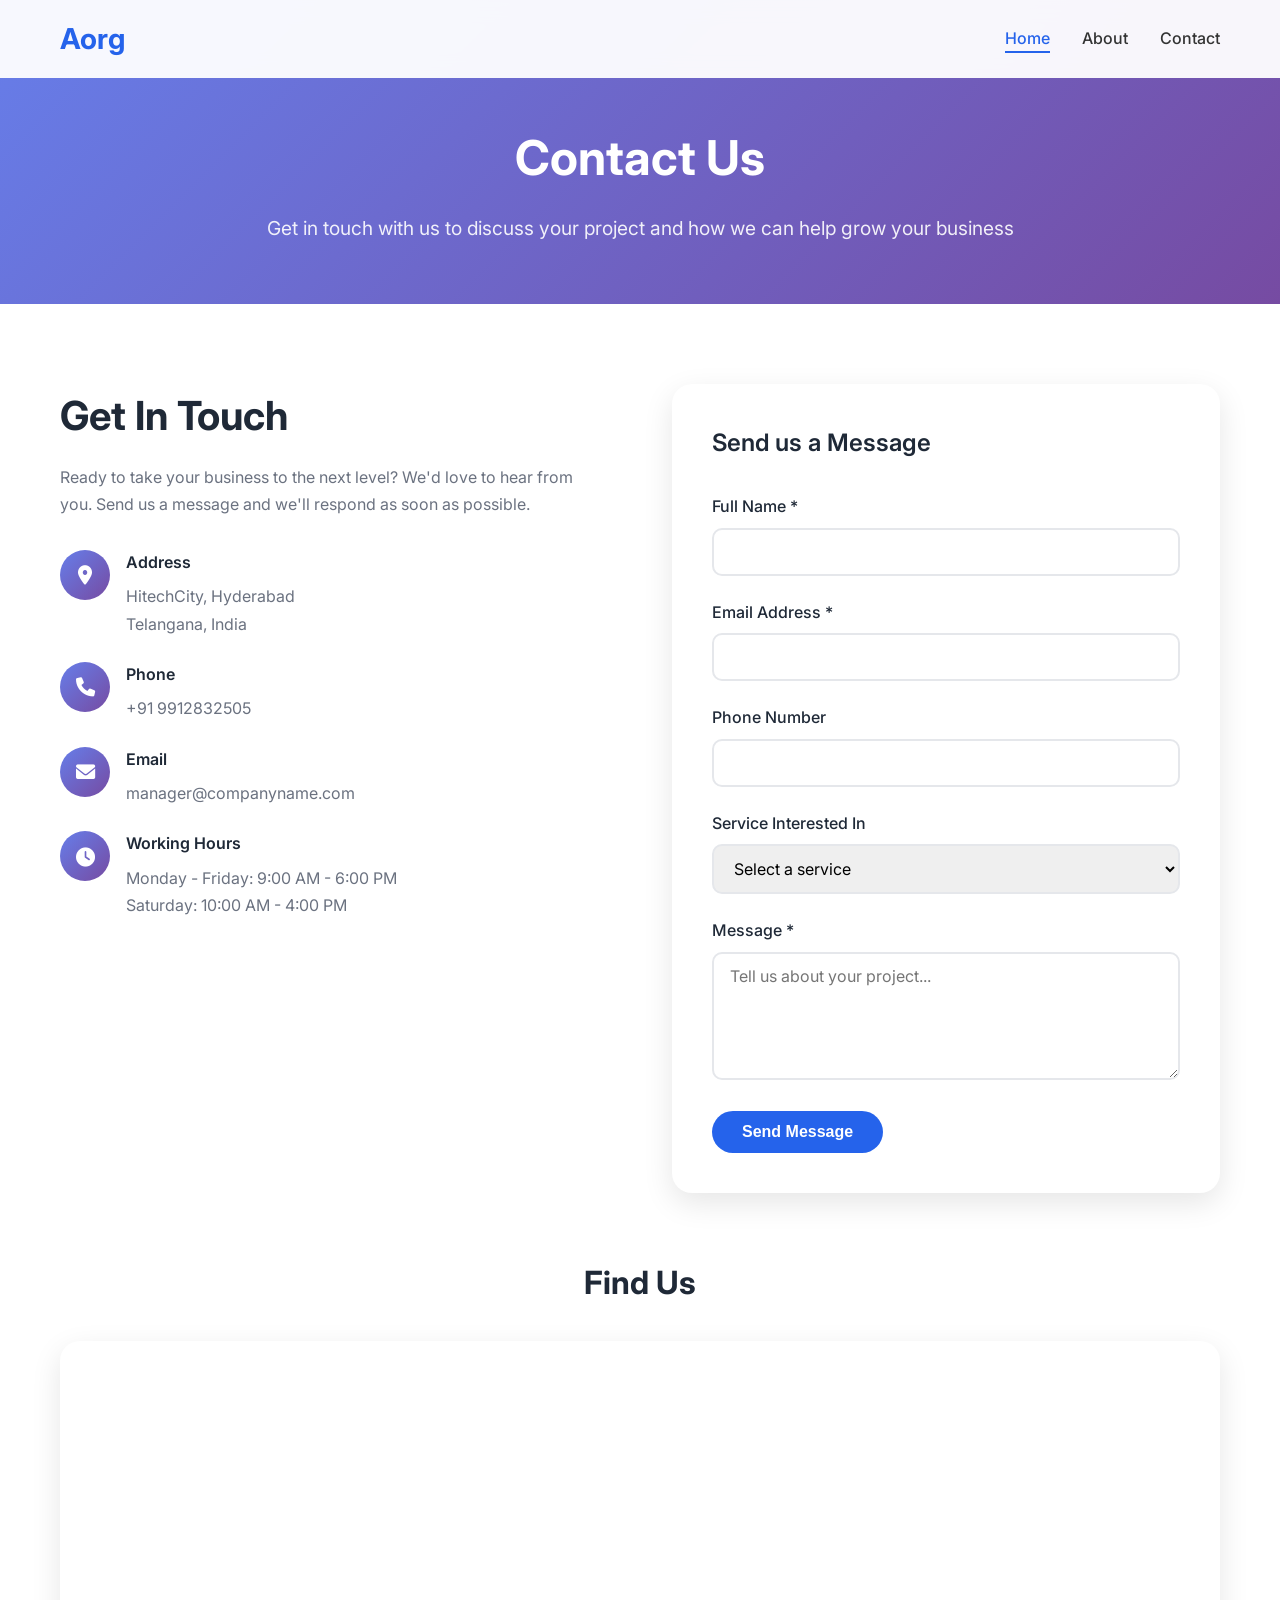
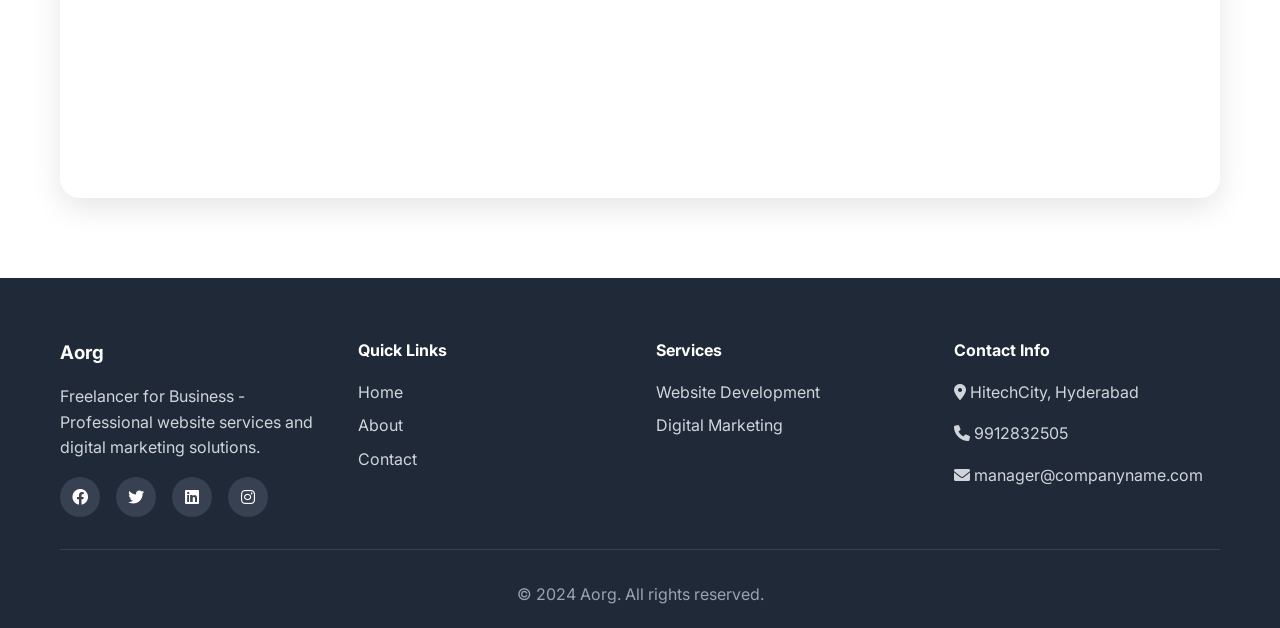
<file: contact.html>
<!DOCTYPE html>
<html lang="en">
<head>
    <meta charset="UTF-8">
    <meta name="viewport" content="width=device-width, initial-scale=1.0">
    <title>Contact Us - Aorg</title>
    <link rel="stylesheet" href="styles.css">
    <link href="https://cdnjs.cloudflare.com/ajax/libs/font-awesome/6.0.0/css/all.min.css" rel="stylesheet">
    <link href="https://fonts.googleapis.com/css2?family=Inter:wght@300;400;500;600;700&display=swap" rel="stylesheet">
</head>
<body>
    <!-- Navigation -->
    <nav class="navbar">
        <div class="nav-container">
            <div class="nav-logo">
                <h2>Aorg</h2>
            </div>
            <ul class="nav-menu">
                <li class="nav-item">
                    <a href="index.html" class="nav-link">Home</a>
                </li>
                <li class="nav-item">
                    <a href="about.html" class="nav-link">About</a>
                </li>
                <li class="nav-item">
                    <a href="contact.html" class="nav-link active">Contact</a>
                </li>
            </ul>
            <div class="hamburger">
                <span class="bar"></span>
                <span class="bar"></span>
                <span class="bar"></span>
            </div>
        </div>
    </nav>

    <!-- Page Header -->
    <section class="page-header">
        <div class="container">
            <h1>Contact Us</h1>
            <p>Get in touch with us to discuss your project and how we can help grow your business</p>
        </div>
    </section>

    <!-- Contact Content -->
    <section class="contact-page">
        <div class="container">
            <div class="contact-grid">
                <div class="contact-info">
                    <h2>Get In Touch</h2>
                    <p>Ready to take your business to the next level? We'd love to hear from you. Send us a message and we'll respond as soon as possible.</p>
                    
                    <div class="contact-details">
                        <div class="contact-item">
                            <div class="contact-icon">
                                <i class="fas fa-map-marker-alt"></i>
                            </div>
                            <div>
                                <h4>Address</h4>
                                <p>HitechCity, Hyderabad<br>Telangana, India</p>
                            </div>
                        </div>
                        
                        <div class="contact-item">
                            <div class="contact-icon">
                                <i class="fas fa-phone"></i>
                            </div>
                            <div>
                                <h4>Phone</h4>
                                <p>+91 9912832505</p>
                            </div>
                        </div>
                        
                        <div class="contact-item">
                            <div class="contact-icon">
                                <i class="fas fa-envelope"></i>
                            </div>
                            <div>
                                <h4>Email</h4>
                                <p>manager@companyname.com</p>
                            </div>
                        </div>
                        
                        <div class="contact-item">
                            <div class="contact-icon">
                                <i class="fas fa-clock"></i>
                            </div>
                            <div>
                                <h4>Working Hours</h4>
                                <p>Monday - Friday: 9:00 AM - 6:00 PM<br>Saturday: 10:00 AM - 4:00 PM</p>
                            </div>
                        </div>
                    </div>
                </div>
                
                <div class="contact-form">
                    <h3>Send us a Message</h3>
                    <form id="contactForm">
                        <div class="form-group">
                            <label for="name">Full Name *</label>
                            <input type="text" id="name" name="name" required>
                        </div>
                        
                        <div class="form-group">
                            <label for="email">Email Address *</label>
                            <input type="email" id="email" name="email" required>
                        </div>
                        
                        <div class="form-group">
                            <label for="phone">Phone Number</label>
                            <input type="tel" id="phone" name="phone">
                        </div>
                        
                        <div class="form-group">
                            <label for="service">Service Interested In</label>
                            <select id="service" name="service">
                                <option value="">Select a service</option>
                                <option value="website">Website Development</option>
                                <option value="marketing">Digital Marketing</option>
                                <option value="consulting">Consulting</option>
                                <option value="other">Other</option>
                            </select>
                        </div>
                        
                        <div class="form-group">
                            <label for="message">Message *</label>
                            <textarea id="message" name="message" rows="5" required placeholder="Tell us about your project..."></textarea>
                        </div>
                        
                        <button type="submit" class="btn btn-primary">Send Message</button>
                    </form>
                </div>
            </div>
            
            <!-- Map Section -->
            <div class="map-section">
                <h2>Find Us</h2>
                <div class="map-container">
                    <iframe 
                        src="https://www.google.com/maps/embed?pb=!1m18!1m12!1m3!1d243647.2516054077!2d78.267959!3d17.385044!2m3!1f0!2f0!3f0!3m2!1i1024!2i768!4f13.1!3m3!1m2!1s0x3bcb99daeaebd2c7%3A0xae93b78392bafbc2!2sHyderabad%2C%20Telangana!5e0!3m2!1sen!2sin!4v1640995200000!5m2!1sen!2sin" 
                        width="100%" 
                        height="450" 
                        style="border:0;" 
                        allowfullscreen="" 
                        loading="lazy">
                    </iframe>
                </div>
            </div>
        </div>
    </section>

    <!-- Footer -->
    <footer class="footer">
        <div class="container">
            <div class="footer-content">
                <div class="footer-section">
                    <h3>Aorg</h3>
                    <p>Freelancer for Business - Professional website services and digital marketing solutions.</p>
                    <div class="social-links">
                        <a href="#"><i class="fab fa-facebook"></i></a>
                        <a href="#"><i class="fab fa-twitter"></i></a>
                        <a href="#"><i class="fab fa-linkedin"></i></a>
                        <a href="#"><i class="fab fa-instagram"></i></a>
                    </div>
                </div>
                <div class="footer-section">
                    <h4>Quick Links</h4>
                    <ul>
                        <li><a href="index.html">Home</a></li>
                        <li><a href="about.html">About</a></li>
                        <li><a href="contact.html">Contact</a></li>
                    </ul>
                </div>
                <div class="footer-section">
                    <h4>Services</h4>
                    <ul>
                        <li><a href="index.html#services">Website Development</a></li>
                        <li><a href="index.html#services">Digital Marketing</a></li>
                    </ul>
                </div>
                <div class="footer-section">
                    <h4>Contact Info</h4>
                    <p><i class="fas fa-map-marker-alt"></i> HitechCity, Hyderabad</p>
                    <p><i class="fas fa-phone"></i> 9912832505</p>
                    <p><i class="fas fa-envelope"></i> manager@companyname.com</p>
                </div>
            </div>
            <div class="footer-bottom">
                <p>&copy; 2024 Aorg. All rights reserved.</p>
            </div>
        </div>
    </footer>

    <script src="script.js"></script>
</body>
</html>
</file>
<file: styles.css>
/* Reset and Base Styles */
* {
    margin: 0;
    padding: 0;
    box-sizing: border-box;
}

body {
    font-family: 'Inter', sans-serif;
    line-height: 1.6;
    color: #333;
    overflow-x: hidden;
}

.container {
    max-width: 1200px;
    margin: 0 auto;
    padding: 0 20px;
}

/* Navigation */
.navbar {
    position: fixed;
    top: 0;
    width: 100%;
    background: rgba(255, 255, 255, 0.95);
    backdrop-filter: blur(10px);
    z-index: 1000;
    padding: 1rem 0;
    transition: all 0.3s ease;
}

.nav-container {
    max-width: 1200px;
    margin: 0 auto;
    padding: 0 20px;
    display: flex;
    justify-content: space-between;
    align-items: center;
}

.nav-logo h2 {
    color: #2563eb;
    font-weight: 700;
    font-size: 1.8rem;
}

.nav-menu {
    display: flex;
    list-style: none;
    gap: 2rem;
}

.nav-link {
    text-decoration: none;
    color: #333;
    font-weight: 500;
    transition: color 0.3s ease;
    position: relative;
}

.nav-link:hover,
.nav-link.active {
    color: #2563eb;
}

.nav-link.active::after {
    content: '';
    position: absolute;
    bottom: -5px;
    left: 0;
    width: 100%;
    height: 2px;
    background: #2563eb;
}

.hamburger {
    display: none;
    flex-direction: column;
    cursor: pointer;
}

.bar {
    width: 25px;
    height: 3px;
    background: #333;
    margin: 3px 0;
    transition: 0.3s;
}

/* Hero Section */
.hero {
    padding: 120px 0 80px;
    background: linear-gradient(135deg, #667eea 0%, #764ba2 100%);
    color: white;
    min-height: 100vh;
    display: flex;
    align-items: center;
}

.hero-container {
    max-width: 1200px;
    margin: 0 auto;
    padding: 0 20px;
    display: grid;
    grid-template-columns: 1fr 1fr;
    gap: 4rem;
    align-items: center;
}

.hero-title {
    font-size: 3.5rem;
    font-weight: 700;
    margin-bottom: 1rem;
    line-height: 1.2;
}

.hero-subtitle {
    font-size: 1.2rem;
    margin-bottom: 2rem;
    opacity: 0.9;
}

.hero-buttons {
    display: flex;
    gap: 1rem;
    flex-wrap: wrap;
}

.hero-image img {
    width: 100%;
    height: auto;
    border-radius: 20px;
    box-shadow: 0 20px 40px rgba(0, 0, 0, 0.1);
}

/* Buttons */
.btn {
    display: inline-block;
    padding: 12px 30px;
    text-decoration: none;
    border-radius: 50px;
    font-weight: 600;
    transition: all 0.3s ease;
    border: none;
    cursor: pointer;
    font-size: 1rem;
}

.btn-primary {
    background: #2563eb;
    color: white;
}

.btn-primary:hover {
    background: #1d4ed8;
    transform: translateY(-2px);
    box-shadow: 0 10px 20px rgba(37, 99, 235, 0.3);
}

.btn-secondary {
    background: transparent;
    color: white;
    border: 2px solid white;
}

.btn-secondary:hover {
    background: white;
    color: #2563eb;
    transform: translateY(-2px);
}

.btn-outline {
    background: transparent;
    color: #2563eb;
    border: 2px solid #2563eb;
}

.btn-outline:hover {
    background: #2563eb;
    color: white;
    transform: translateY(-2px);
}

/* Section Headers */
.section-header {
    text-align: center;
    margin-bottom: 4rem;
}

.section-header h2 {
    font-size: 2.5rem;
    font-weight: 700;
    margin-bottom: 1rem;
    color: #1f2937;
}

.section-header p {
    font-size: 1.1rem;
    color: #6b7280;
    max-width: 600px;
    margin: 0 auto;
}

/* Services Section */
.services {
    padding: 80px 0;
    background: #f8fafc;
}

.services-grid {
    display: grid;
    grid-template-columns: repeat(auto-fit, minmax(350px, 1fr));
    gap: 2rem;
}

.service-card {
    background: white;
    padding: 2.5rem;
    border-radius: 20px;
    box-shadow: 0 10px 30px rgba(0, 0, 0, 0.1);
    transition: all 0.3s ease;
    text-align: center;
}

.service-card:hover {
    transform: translateY(-10px);
    box-shadow: 0 20px 40px rgba(0, 0, 0, 0.15);
}

.service-icon {
    width: 80px;
    height: 80px;
    background: linear-gradient(135deg, #667eea 0%, #764ba2 100%);
    border-radius: 50%;
    display: flex;
    align-items: center;
    justify-content: center;
    margin: 0 auto 1.5rem;
}

.service-icon i {
    font-size: 2rem;
    color: white;
}

.service-card h3 {
    font-size: 1.5rem;
    font-weight: 600;
    margin-bottom: 1rem;
    color: #1f2937;
}

.service-card p {
    color: #6b7280;
    margin-bottom: 1.5rem;
    line-height: 1.6;
}

.service-link {
    color: #2563eb;
    text-decoration: none;
    font-weight: 600;
    display: inline-flex;
    align-items: center;
    gap: 0.5rem;
    transition: gap 0.3s ease;
}

.service-link:hover {
    gap: 1rem;
}

/* About Section */
.about-section {
    padding: 80px 0;
}

.about-content {
    display: grid;
    grid-template-columns: 1fr 1fr;
    gap: 4rem;
    align-items: center;
}

.about-text h2 {
    font-size: 2.5rem;
    font-weight: 700;
    margin-bottom: 1.5rem;
    color: #1f2937;
}

.about-text p {
    color: #6b7280;
    margin-bottom: 1.5rem;
    line-height: 1.7;
}

.about-image img {
    width: 100%;
    height: auto;
    border-radius: 20px;
    box-shadow: 0 20px 40px rgba(0, 0, 0, 0.1);
}

/* Testimonials Section */
.testimonials {
    padding: 80px 0;
    background: #f8fafc;
}

.testimonials-grid {
    display: grid;
    grid-template-columns: repeat(auto-fit, minmax(400px, 1fr));
    gap: 2rem;
}

.testimonial-card {
    background: white;
    padding: 2rem;
    border-radius: 20px;
    box-shadow: 0 10px 30px rgba(0, 0, 0, 0.1);
}

.testimonial-content {
    margin-bottom: 1.5rem;
}

.testimonial-content p {
    font-style: italic;
    color: #6b7280;
    line-height: 1.6;
}

.testimonial-author {
    display: flex;
    align-items: center;
    gap: 1rem;
}

.testimonial-author img {
    width: 60px;
    height: 60px;
    border-radius: 50%;
    object-fit: cover;
}

.testimonial-author h4 {
    font-weight: 600;
    color: #1f2937;
    margin-bottom: 0.25rem;
}

.testimonial-author span {
    color: #6b7280;
    font-size: 0.9rem;
}

/* Page Header */
.page-header {
    padding: 120px 0 60px;
    background: linear-gradient(135deg, #667eea 0%, #764ba2 100%);
    color: white;
    text-align: center;
}

.page-header h1 {
    font-size: 3rem;
    font-weight: 700;
    margin-bottom: 1rem;
}

.page-header p {
    font-size: 1.2rem;
    opacity: 0.9;
}

/* About Page */
.about-page {
    padding: 80px 0;
}

.about-grid {
    display: grid;
    grid-template-columns: 1fr 1fr;
    gap: 4rem;
    margin-bottom: 4rem;
    align-items: center;
}

.about-text-section h2 {
    font-size: 2.5rem;
    font-weight: 700;
    margin-bottom: 1.5rem;
    color: #1f2937;
}

.about-text-section p {
    color: #6b7280;
    margin-bottom: 1.5rem;
    line-height: 1.7;
}

.about-image-section img {
    width: 100%;
    height: auto;
    border-radius: 20px;
    box-shadow: 0 20px 40px rgba(0, 0, 0, 0.1);
}

.mission-vision {
    display: grid;
    grid-template-columns: 1fr 1fr;
    gap: 2rem;
    margin-bottom: 4rem;
}

.mission-card,
.vision-card {
    background: white;
    padding: 2.5rem;
    border-radius: 20px;
    box-shadow: 0 10px 30px rgba(0, 0, 0, 0.1);
    text-align: center;
}

.mission-icon,
.vision-icon {
    width: 80px;
    height: 80px;
    background: linear-gradient(135deg, #667eea 0%, #764ba2 100%);
    border-radius: 50%;
    display: flex;
    align-items: center;
    justify-content: center;
    margin: 0 auto 1.5rem;
}

.mission-icon i,
.vision-icon i {
    font-size: 2rem;
    color: white;
}

.mission-card h3,
.vision-card h3 {
    font-size: 1.5rem;
    font-weight: 600;
    margin-bottom: 1rem;
    color: #1f2937;
}

.mission-card p,
.vision-card p {
    color: #6b7280;
    line-height: 1.6;
}

.values-section {
    margin-bottom: 4rem;
}

.values-section h2 {
    font-size: 2.5rem;
    font-weight: 700;
    margin-bottom: 2rem;
    text-align: center;
    color: #1f2937;
}

.values-grid {
    display: grid;
    grid-template-columns: repeat(auto-fit, minmax(250px, 1fr));
    gap: 2rem;
}

.value-item {
    text-align: center;
    padding: 2rem;
}

.value-item i {
    font-size: 2.5rem;
    color: #2563eb;
    margin-bottom: 1rem;
}

.value-item h4 {
    font-size: 1.25rem;
    font-weight: 600;
    margin-bottom: 1rem;
    color: #1f2937;
}

.value-item p {
    color: #6b7280;
    line-height: 1.6;
}

.expertise-grid {
    display: grid;
    grid-template-columns: repeat(auto-fit, minmax(300px, 1fr));
    gap: 2rem;
}

.expertise-item {
    background: white;
    padding: 2rem;
    border-radius: 15px;
    box-shadow: 0 5px 15px rgba(0, 0, 0, 0.1);
}

.expertise-item h4 {
    font-size: 1.25rem;
    font-weight: 600;
    margin-bottom: 1rem;
    color: #1f2937;
}

.expertise-item ul {
    list-style: none;
}

.expertise-item li {
    padding: 0.5rem 0;
    color: #6b7280;
    position: relative;
    padding-left: 1.5rem;
}

.expertise-item li::before {
    content: '✓';
    position: absolute;
    left: 0;
    color: #2563eb;
    font-weight: bold;
}

/* Contact Page */
.contact-page {
    padding: 80px 0;
}

.contact-grid {
    display: grid;
    grid-template-columns: 1fr 1fr;
    gap: 4rem;
    margin-bottom: 4rem;
}

.contact-info h2 {
    font-size: 2.5rem;
    font-weight: 700;
    margin-bottom: 1rem;
    color: #1f2937;
}

.contact-info p {
    color: #6b7280;
    margin-bottom: 2rem;
    line-height: 1.7;
}

.contact-details {
    display: flex;
    flex-direction: column;
    gap: 1.5rem;
}

.contact-item {
    display: flex;
    align-items: flex-start;
    gap: 1rem;
}

.contact-icon {
    width: 50px;
    height: 50px;
    background: linear-gradient(135deg, #667eea 0%, #764ba2 100%);
    border-radius: 50%;
    display: flex;
    align-items: center;
    justify-content: center;
    flex-shrink: 0;
}

.contact-icon i {
    color: white;
    font-size: 1.2rem;
}

.contact-item h4 {
    font-weight: 600;
    margin-bottom: 0.5rem;
    color: #1f2937;
}

.contact-item p {
    color: #6b7280;
    margin: 0;
}

.contact-form {
    background: white;
    padding: 2.5rem;
    border-radius: 20px;
    box-shadow: 0 10px 30px rgba(0, 0, 0, 0.1);
}

.contact-form h3 {
    font-size: 1.5rem;
    font-weight: 600;
    margin-bottom: 2rem;
    color: #1f2937;
}

.form-group {
    margin-bottom: 1.5rem;
}

.form-group label {
    display: block;
    margin-bottom: 0.5rem;
    font-weight: 500;
    color: #1f2937;
}

.form-group input,
.form-group select,
.form-group textarea {
    width: 100%;
    padding: 12px 16px;
    border: 2px solid #e5e7eb;
    border-radius: 10px;
    font-size: 1rem;
    transition: border-color 0.3s ease;
    font-family: inherit;
}

.form-group input:focus,
.form-group select:focus,
.form-group textarea:focus {
    outline: none;
    border-color: #2563eb;
}

.map-section {
    margin-top: 4rem;
}

.map-section h2 {
    font-size: 2rem;
    font-weight: 700;
    margin-bottom: 2rem;
    text-align: center;
    color: #1f2937;
}

.map-container {
    border-radius: 20px;
    overflow: hidden;
    box-shadow: 0 10px 30px rgba(0, 0, 0, 0.1);
}

/* Footer */
.footer {
    background: #1f2937;
    color: white;
    padding: 60px 0 20px;
}

.footer-content {
    display: grid;
    grid-template-columns: repeat(auto-fit, minmax(250px, 1fr));
    gap: 2rem;
    margin-bottom: 2rem;
}

.footer-section h3,
.footer-section h4 {
    margin-bottom: 1rem;
    color: white;
}

.footer-section p {
    color: #d1d5db;
    line-height: 1.6;
    margin-bottom: 1rem;
}

.footer-section ul {
    list-style: none;
}

.footer-section ul li {
    margin-bottom: 0.5rem;
}

.footer-section ul li a {
    color: #d1d5db;
    text-decoration: none;
    transition: color 0.3s ease;
}

.footer-section ul li a:hover {
    color: #2563eb;
}

.social-links {
    display: flex;
    gap: 1rem;
}

.social-links a {
    width: 40px;
    height: 40px;
    background: #374151;
    border-radius: 50%;
    display: flex;
    align-items: center;
    justify-content: center;
    color: white;
    text-decoration: none;
    transition: all 0.3s ease;
}

.social-links a:hover {
    background: #2563eb;
    transform: translateY(-2px);
}

.footer-bottom {
    text-align: center;
    padding-top: 2rem;
    border-top: 1px solid #374151;
    color: #9ca3af;
}

/* Responsive Design */
@media (max-width: 768px) {
    .hamburger {
        display: flex;
    }

    .nav-menu {
        position: fixed;
        left: -100%;
        top: 70px;
        flex-direction: column;
        background-color: white;
        width: 100%;
        text-align: center;
        transition: 0.3s;
        box-shadow: 0 10px 27px rgba(0, 0, 0, 0.05);
        padding: 2rem 0;
    }

    .nav-menu.active {
        left: 0;
    }

    .hero-container {
        grid-template-columns: 1fr;
        text-align: center;
        gap: 2rem;
    }

    .hero-title {
        font-size: 2.5rem;
    }

    .about-content,
    .about-grid,
    .contact-grid {
        grid-template-columns: 1fr;
        gap: 2rem;
    }

    .mission-vision {
        grid-template-columns: 1fr;
    }

    .services-grid,
    .testimonials-grid {
        grid-template-columns: 1fr;
    }

    .hero-buttons {
        justify-content: center;
    }

    .section-header h2 {
        font-size: 2rem;
    }

    .page-header h1 {
        font-size: 2.5rem;
    }
}

@media (max-width: 480px) {
    .container {
        padding: 0 15px;
    }

    .hero-title {
        font-size: 2rem;
    }

    .hero-subtitle {
        font-size: 1rem;
    }

    .btn {
        padding: 10px 20px;
        font-size: 0.9rem;
    }

    .service-card,
    .contact-form {
        padding: 1.5rem;
    }

    .footer-content {
        grid-template-columns: 1fr;
        text-align: center;
    }
}

/* Smooth scrolling */
html {
    scroll-behavior: smooth;
}

/* Animation classes */
.fade-in {
    opacity: 0;
    transform: translateY(30px);
    transition: all 0.6s ease;
}

.fade-in.visible {
    opacity: 1;
    transform: translateY(0);
}

/* Loading animation */
.loading {
    display: inline-block;
    width: 20px;
    height: 20px;
    border: 3px solid rgba(255, 255, 255, 0.3);
    border-radius: 50%;
    border-top-color: #fff;
    animation: spin 1s ease-in-out infinite;
}

@keyframes spin {
    to { transform: rotate(360deg); }
}
</file>
